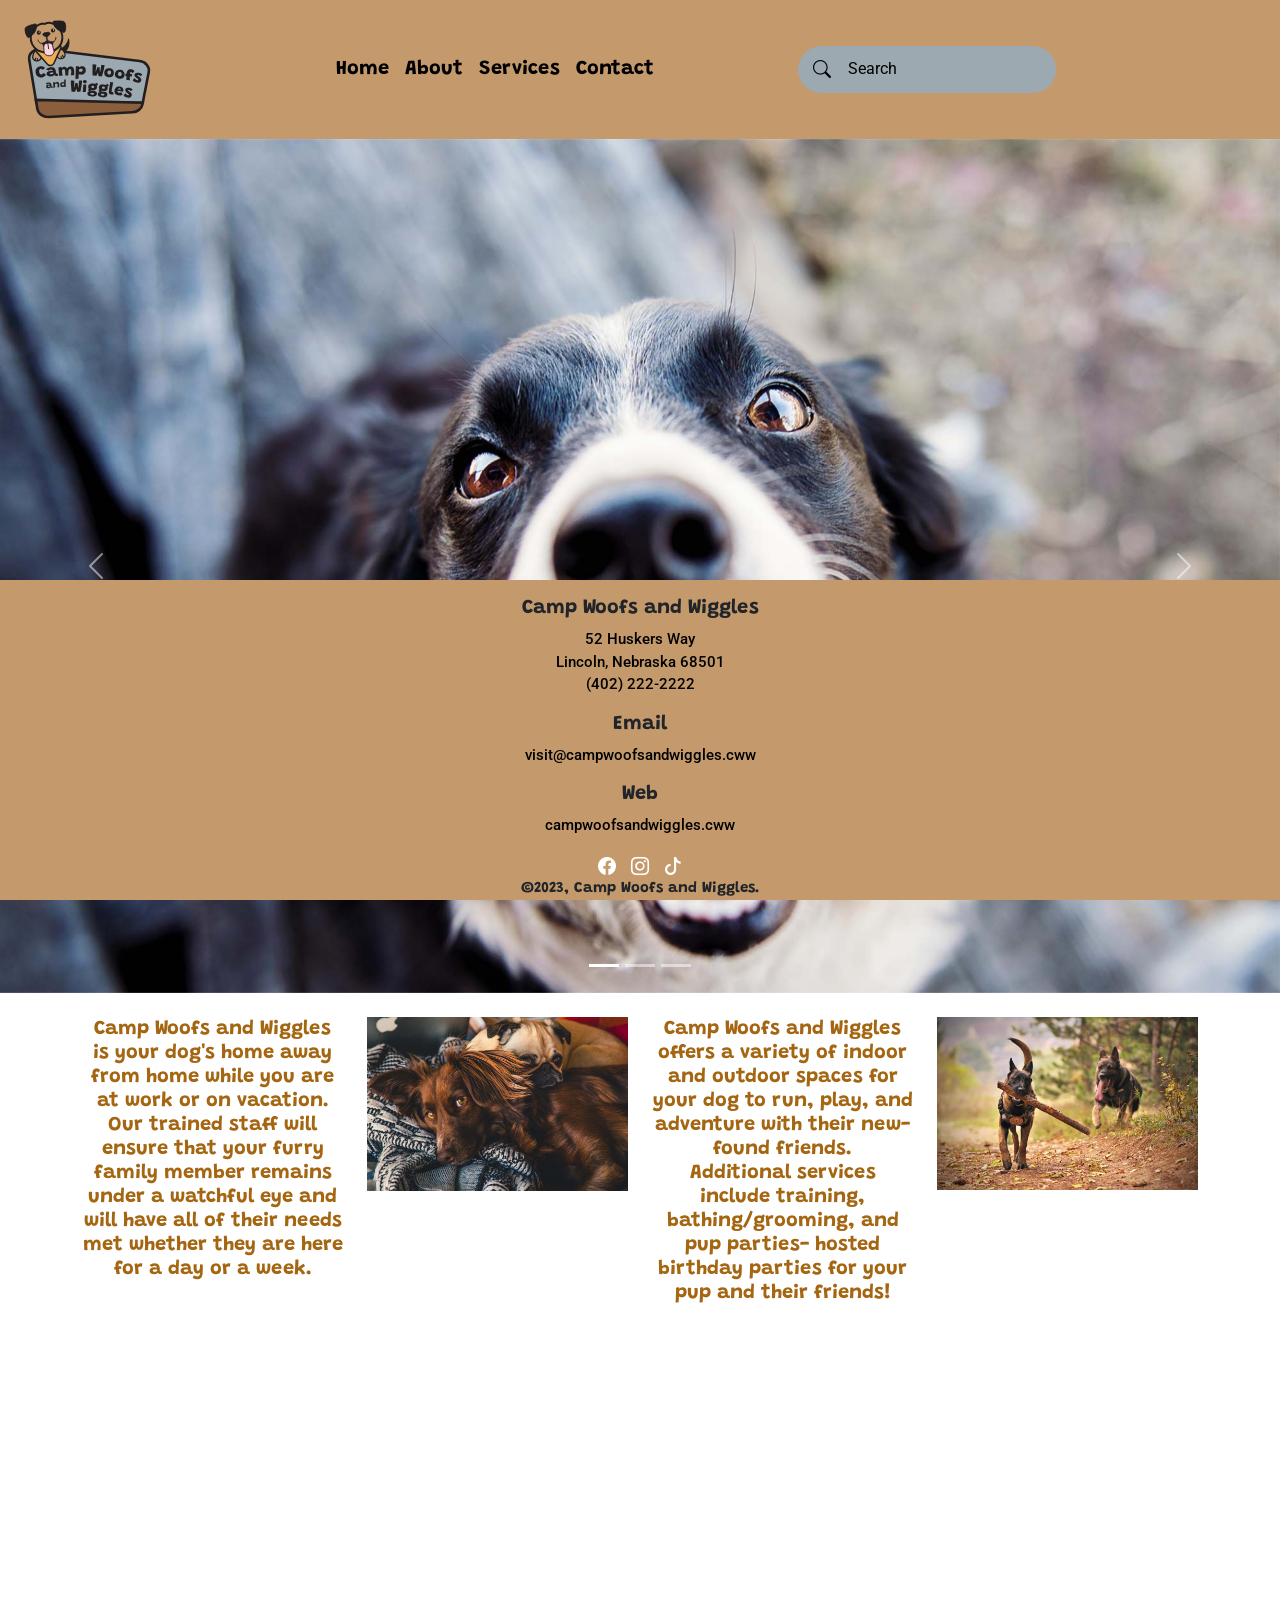
<file: index.html>
<!doctype html>
<html lang="en">
  <head>
    <meta charset="utf-8">
    <meta name="viewport" content="width=device-width, initial-scale=1">
    <title>Camp Woofs and Wiggles</title>
    <link href="https://cdn.jsdelivr.net/npm/bootstrap@5.3.3/dist/css/bootstrap.min.css" rel="stylesheet" integrity="sha384-QWTKZyjpPEjISv5WaRU9OFeRpok6YctnYmDr5pNlyT2bRjXh0JMhjY6hW+ALEwIH" crossorigin="anonymous">
    <link rel="preconnect" href="https://fonts.googleapis.com">
<link rel="preconnect" href="https://fonts.gstatic.com" crossorigin>
<link href="https://fonts.googleapis.com/css2?family=Grandstander:ital,wght@0,100..900;1,100..900&display=swap" rel="stylesheet">
<link rel="preconnect" href="https://fonts.googleapis.com">
<link rel="preconnect" href="https://fonts.gstatic.com" crossorigin>
<link href="https://fonts.googleapis.com/css2?family=Roboto:ital,wght@0,100;0,300;0,400;0,500;0,700;0,900;1,100;1,300;1,400;1,500;1,700;1,900&display=swap" rel="stylesheet">
<link rel="stylesheet" href="css/style.css">
<link rel="stylesheet" href="https://cdn.jsdelivr.net/npm/bootstrap-icons@1.11.3/font/bootstrap-icons.min.css">
  </head>
  <body>
    <nav class="navbar navbar-expand-lg bg-custom">
        <div class="container-fluid">
          <a class="navbar-brand" href="index.html"><img src="images/brandlogo.svg" alt="brand logo" class="logo"></a>
          <button class="navbar-toggler" type="button" data-bs-toggle="collapse" data-bs-target="#navbarTogglerDemo02" aria-controls="navbarTogglerDemo02" aria-expanded="false" aria-label="Toggle navigation">
            <span class="navbar-toggler-icon"></span>
          </button>
          <div class="collapse navbar-collapse" id="navbarTogglerDemo02">
            <ul class="navbar-nav me-auto mb-2 mb-lg-0">
              <li class="nav-item">
                <a class="nav-link" href="index.html">Home</a>
              </li>
              <li class="nav-item">
                <a class="nav-link" href="about.html">About</a>
              </li>
              <li class="nav-item">
                <a class="nav-link" href="services.html">Services</a>
              </li>
              <li class="nav-item">
                <a class="nav-link" href="contact.html">Contact</a>
              </li>
            </ul>
            
            <form>
                  <div class="search">
                    <span class=" search-icon bi bi-search"></span>
                    <input class="search-input" name="search" id="search" type="search" placeholder="Search" aria-labelledby="search">
                </div>
               
              </form>
            
            </div>
            </div>
                 
      </nav>
      <div id="carouselExampleIndicators" class="carousel slide">
        <div class="carousel-indicators">
          <button type="button" data-bs-target="#carouselExampleIndicators" data-bs-slide-to="0" class="active" aria-current="true" aria-label="Slide 1"></button>
          <button type="button" data-bs-target="#carouselExampleIndicators" data-bs-slide-to="1" aria-label="Slide 2"></button>
          <button type="button" data-bs-target="#carouselExampleIndicators" data-bs-slide-to="2" aria-label="Slide 3"></button>
        </div>
        <div class="carousel-inner">
          <div class="carousel-item active">
            <img src="images/adult-black-white-border-collie.jpg" class="d-block w-100" alt="adult black white border collie">
          </div>
          <div class="carousel-item">
            <img src="images/adult-short-coated-dog-sleeping.jpg" class="d-block w-100" alt="adult short coated dog sleeping">
          </div>
          <div class="carousel-item">
            <img src="images/adult-white-dogs-sharing-affection.jpg" class="d-block w-100" alt="adult white dogs sharing affection">
          </div>
        </div>
        <button class="carousel-control-prev" type="button" data-bs-target="#carouselExampleIndicators" data-bs-slide="prev">
          <span class="carousel-control-prev-icon" aria-hidden="true"></span>
          <span class="visually-hidden">Previous</span>
        </button>
        <button class="carousel-control-next" type="button" data-bs-target="#carouselExampleIndicators" data-bs-slide="next">
          <span class="carousel-control-next-icon" aria-hidden="true"></span>
          <span class="visually-hidden">Next</span>
        </button>
      </div>

      <div class="container text-center m-4 mx-auto">
        <div class="row">
          <div class="col-lg-3">
            <h1>Camp Woofs and Wiggles <br> is your dog's home
              away from home while you are at work or on
              vacation. <br> Our
              trained staff will ensure that your furry family
              member remains under a watchful eye and will
              have all of their needs met whether they are here
              for a day or a week.</h1>
          </div>
          <div class="col-lg-3">
            <img src="images/brown-gordon-setter-and-pug.jpg" alt="brown gordon setter and pug" class="img-fluid">
          </div>
          <div class="col-lg-3">
            <h1>Camp Woofs and Wiggles <br> offers a variety of indoor
              and outdoor spaces for your dog to run, play,
              and adventure with their new-found friends.<br> Additional services include
              training, bathing/grooming, and pup parties-
              hosted birthday parties for your pup and
              their friends! </h1>
          </div>
          <div class="col-lg-3">
            <img src="images/two-adult-german-shepherds-running.jpg" alt="two adult german shepherds running" class="img-fluid">
          </div>
        </div>
      </div>

      <footer class="footer mt-auto py-3 fixed-bottom">
        <div class="container text-center">
              <h2>Camp Woofs and Wiggles</h2>
              <p>52 Huskers Way <br>Lincoln, Nebraska 68501 <br>(402) 222-2222</p>
              <h2>Email</h2>
              <p>visit@campwoofsandwiggles.cww</p>
              <h2>Web</h2>
              <p>campwoofsandwiggles.cww</p>
              <a href="#"><i class="bi bi-facebook"></i></a>
              <a href=#><i class="bi bi-instagram"></i></a>
              <a href="#"><i class="bi bi-tiktok"></i></a>
              <h3>&copy;2023, Camp Woofs and Wiggles.</h3>
            </div>
      </footer>
    <script src="https://cdn.jsdelivr.net/npm/bootstrap@5.3.3/dist/js/bootstrap.bundle.min.js" integrity="sha384-YvpcrYf0tY3lHB60NNkmXc5s9fDVZLESaAA55NDzOxhy9GkcIdslK1eN7N6jIeHz" crossorigin="anonymous"></script>
  </body>
</html>
</file>
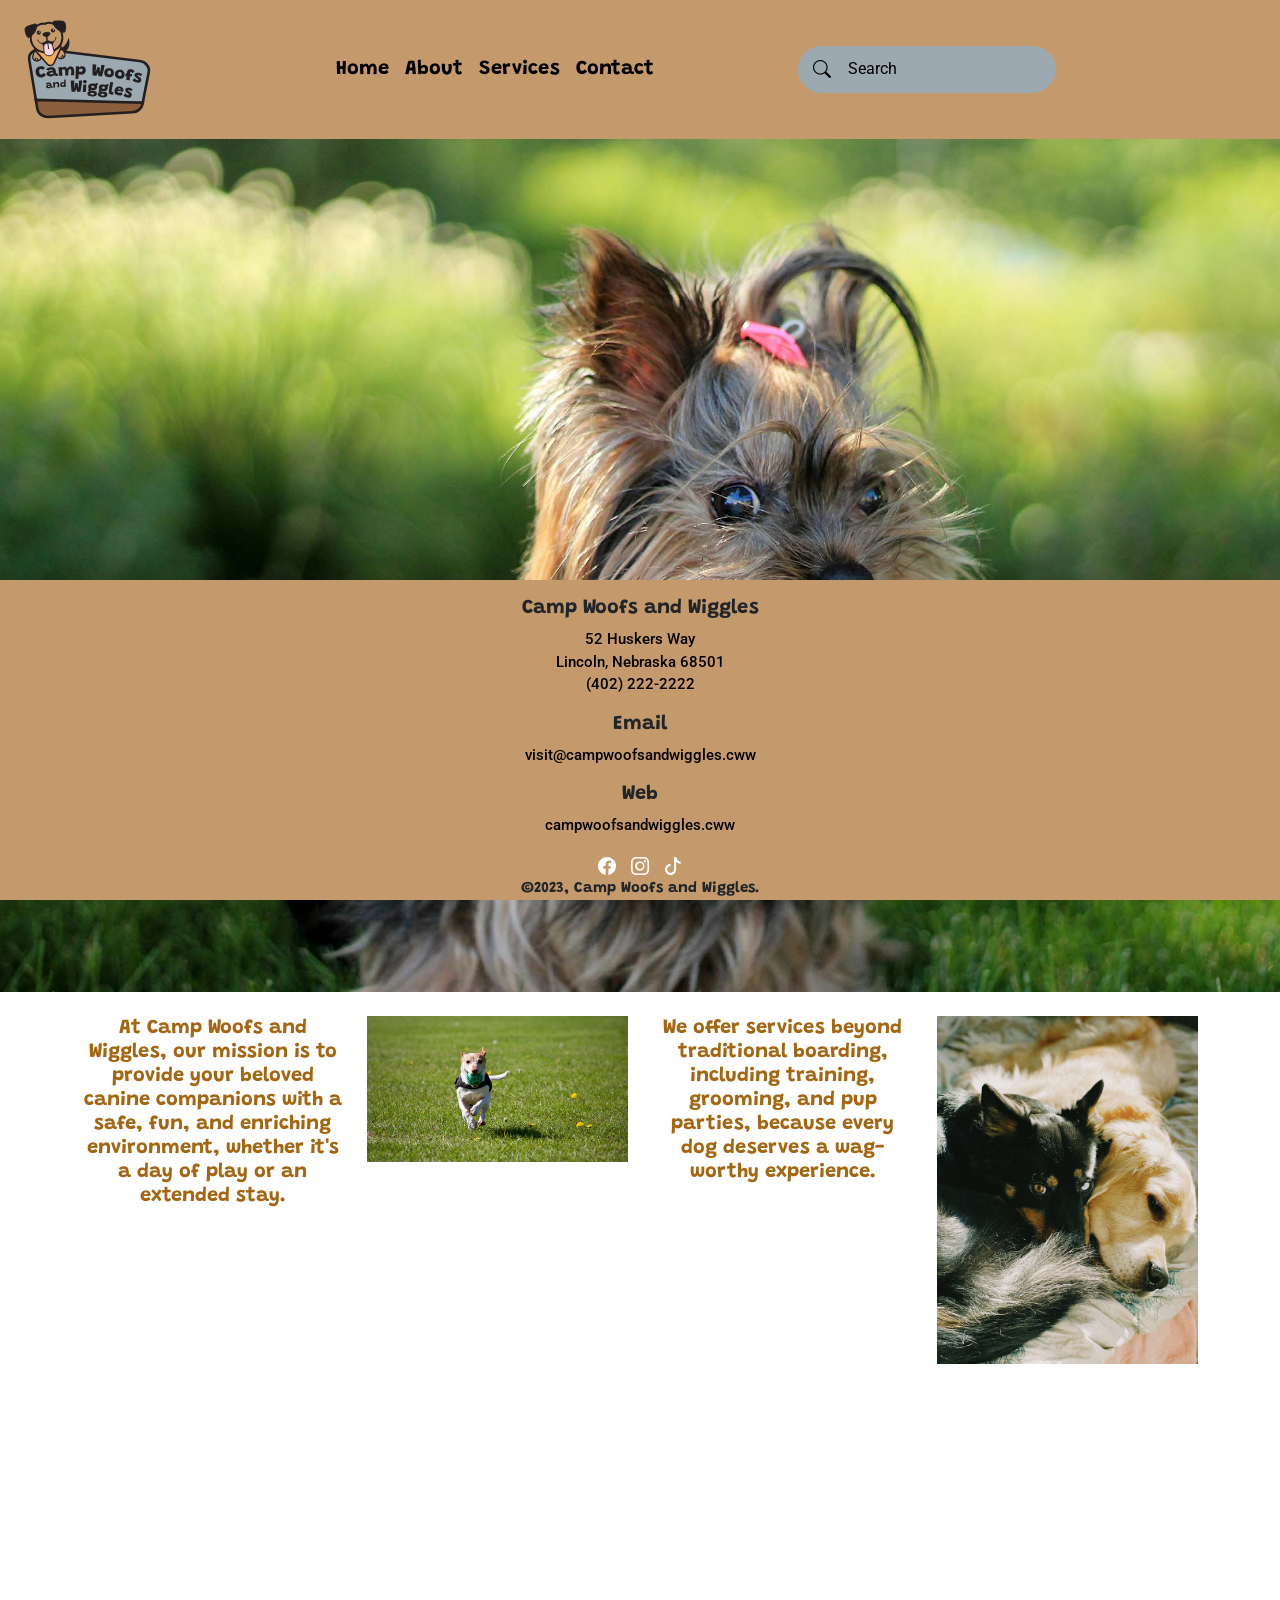
<file: about.html>
<!doctype html>
<html lang="en">
  <head>
    <meta charset="utf-8">
    <meta name="viewport" content="width=device-width, initial-scale=1">
    <title>Camp Woofs and Wiggles</title>
    <link href="https://cdn.jsdelivr.net/npm/bootstrap@5.3.3/dist/css/bootstrap.min.css" rel="stylesheet" integrity="sha384-QWTKZyjpPEjISv5WaRU9OFeRpok6YctnYmDr5pNlyT2bRjXh0JMhjY6hW+ALEwIH" crossorigin="anonymous">
    <link rel="preconnect" href="https://fonts.googleapis.com">
<link rel="preconnect" href="https://fonts.gstatic.com" crossorigin>
<link href="https://fonts.googleapis.com/css2?family=Grandstander:ital,wght@0,100..900;1,100..900&display=swap" rel="stylesheet">
<link rel="preconnect" href="https://fonts.googleapis.com">
<link rel="preconnect" href="https://fonts.gstatic.com" crossorigin>
<link href="https://fonts.googleapis.com/css2?family=Roboto:ital,wght@0,100;0,300;0,400;0,500;0,700;0,900;1,100;1,300;1,400;1,500;1,700;1,900&display=swap" rel="stylesheet">
<link rel="stylesheet" href="css/style.css">
<link rel="stylesheet" href="https://cdn.jsdelivr.net/npm/bootstrap-icons@1.11.3/font/bootstrap-icons.min.css">
  </head>
  <body>
    <nav class="navbar navbar-expand-lg bg-custom">
        <div class="container-fluid">
          <a class="navbar-brand" href="index.html"><img src="images/brandlogo.svg" alt="brand logo" class="logo"></a>
          <button class="navbar-toggler" type="button" data-bs-toggle="collapse" data-bs-target="#navbarTogglerDemo02" aria-controls="navbarTogglerDemo02" aria-expanded="false" aria-label="Toggle navigation">
            <span class="navbar-toggler-icon"></span>
          </button>
          <div class="collapse navbar-collapse" id="navbarTogglerDemo02">
            <ul class="navbar-nav me-auto mb-2 mb-lg-0">
              <li class="nav-item">
                <a class="nav-link" href="index.html">Home</a>
              </li>
              <li class="nav-item">
                <a class="nav-link" href="about.html">About</a>
              </li>
              <li class="nav-item">
                <a class="nav-link" href="services.html">Services</a>
              </li>
              <li class="nav-item">
                <a class="nav-link" href="contact.html">Contact</a>
              </li>
            </ul>
            
            <form>
              
                <div class="search">
                    <span class=" search-icon bi bi-search"></span>
                    <input class="search-input" name="search" id="search" type="search" placeholder="Search" aria-labelledby="search">
                </div>
              </form>
            
            </div>
            </div>
      </nav>
      
      <div class="hero-image">
        <img src="images/yorkshire-terrier-dog-in-garden.jpg" class="d-block w-100" alt="yorkshire terrier dog in garden">
      </div>
     
      <div class="container text-center m-4 mx-auto">
        <div class="row">
          <div class="col-lg-3">
            <h1>At Camp Woofs and Wiggles, our mission is to
              provide your beloved canine companions with
              a safe, fun, and enriching environment, whether
              it's a day of play or an extended stay.</h1>
          </div>
          <div class="col-lg-3">
            <img src="images/small-dog-running-on-grass.jpg" alt="small dog running on grass" class="img-fluid">
          </div>
          <div class="col-lg-3">
            <h1>We offer
              services beyond traditional boarding, including
              training, grooming, and pup parties, because
              every dog deserves a wag-worthy experience. </h1>
          </div>
          <div class="col-lg-3">
            <img src="images/two-adult-dogs-lying-together.jpg" alt="two adult dogs lying together" class="img-fluid">
            
          </div>
        </div>
      </div>
    
      <footer class="footer mt-auto py-3 fixed-bottom">
        <div class="container text-center">
              <h2>Camp Woofs and Wiggles</h2>
              <p>52 Huskers Way <br>Lincoln, Nebraska 68501 <br>(402) 222-2222</p>
              <h2>Email</h2>
              <p>visit@campwoofsandwiggles.cww</p>
              <h2>Web</h2>
              <p>campwoofsandwiggles.cww</p>
              <a href="#"><i class="bi bi-facebook"></i></a>
              <a href=#><i class="bi bi-instagram"></i></a>
              <a href="#"><i class="bi bi-tiktok"></i></a>
              <h3>&copy;2023, Camp Woofs and Wiggles.</h3>
            </div>
      </footer>
    <script src="https://cdn.jsdelivr.net/npm/bootstrap@5.3.3/dist/js/bootstrap.bundle.min.js" integrity="sha384-YvpcrYf0tY3lHB60NNkmXc5s9fDVZLESaAA55NDzOxhy9GkcIdslK1eN7N6jIeHz" crossorigin="anonymous"></script>
  </body>
</html>
</file>
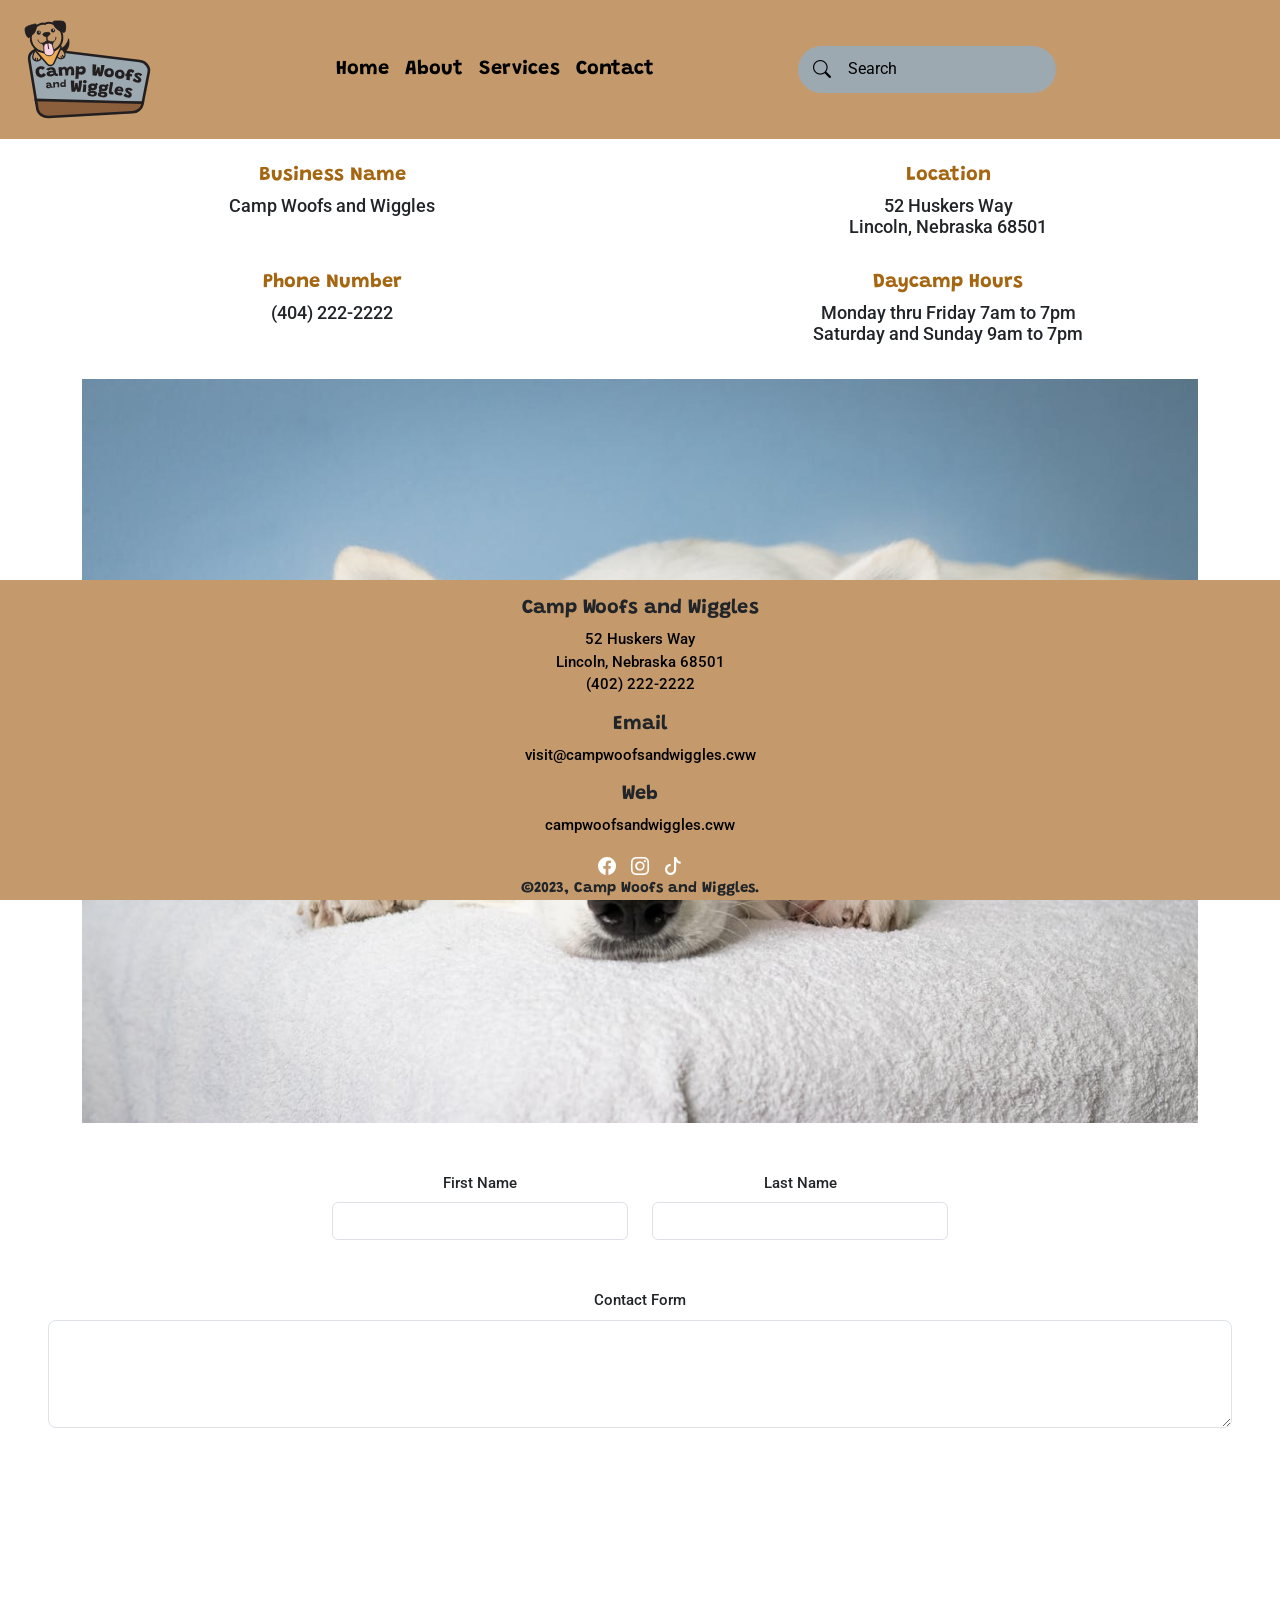
<file: contact.html>
<!doctype html>
<html lang="en">
  <head>
    <meta charset="utf-8">
    <meta name="viewport" content="width=device-width, initial-scale=1">
    <title>Camp Woofs and Wiggles</title>
    <link href="https://cdn.jsdelivr.net/npm/bootstrap@5.3.3/dist/css/bootstrap.min.css" rel="stylesheet" integrity="sha384-QWTKZyjpPEjISv5WaRU9OFeRpok6YctnYmDr5pNlyT2bRjXh0JMhjY6hW+ALEwIH" crossorigin="anonymous">
    <link rel="preconnect" href="https://fonts.googleapis.com">
<link rel="preconnect" href="https://fonts.gstatic.com" crossorigin>
<link href="https://fonts.googleapis.com/css2?family=Grandstander:ital,wght@0,100..900;1,100..900&display=swap" rel="stylesheet">
<link rel="preconnect" href="https://fonts.googleapis.com">
<link rel="preconnect" href="https://fonts.gstatic.com" crossorigin>
<link href="https://fonts.googleapis.com/css2?family=Roboto:ital,wght@0,100;0,300;0,400;0,500;0,700;0,900;1,100;1,300;1,400;1,500;1,700;1,900&display=swap" rel="stylesheet">
<link rel="stylesheet" href="css/style.css">
<link rel="stylesheet" href="https://cdn.jsdelivr.net/npm/bootstrap-icons@1.11.3/font/bootstrap-icons.min.css">
  </head>
  <body>
    <nav class="navbar navbar-expand-lg bg-custom">
        <div class="container-fluid">
          <a class="navbar-brand" href="index.html"><img src="images/brandlogo.svg" alt="brand logo" class="logo"></a>
          <button class="navbar-toggler" type="button" data-bs-toggle="collapse" data-bs-target="#navbarTogglerDemo02" aria-controls="navbarTogglerDemo02" aria-expanded="false" aria-label="Toggle navigation">
            <span class="navbar-toggler-icon"></span>
          </button>
          <div class="collapse navbar-collapse" id="navbarTogglerDemo02">
            <ul class="navbar-nav me-auto mb-2 mb-lg-0">
              <li class="nav-item">
                <a class="nav-link" href="index.html">Home</a>
              </li>
              <li class="nav-item">
                <a class="nav-link" href="about.html">About</a>
              </li>
              <li class="nav-item">
                <a class="nav-link" href="services.html">Services</a>
              </li>
              <li class="nav-item">
                <a class="nav-link" href="contact.html">Contact</a>
              </li>
            </ul>
            
            <form>
                <div class="search">
                    <span class=" search-icon bi bi-search"></span>
                    <input class="search-input" name="search" id="search" type="search" placeholder="Search" aria-labelledby="search">
                </div>
              </form>
            
            </div>
            </div>
          
      </nav>

      <div class="row m-4 text-center">
        <div class="col-6"><h1>Business Name</h1><h2>Camp Woofs and Wiggles</h2></div>
        <div class="col-6"><h1>Location</h1><h2>52 Huskers Way <br>Lincoln, Nebraska 68501<br></h2></div>
      </div>
    
    <div class="row m-4 text-center">
      <div class="col-6"><h1>Phone Number</h1><h2>(404) 222-2222</h2><br></div>
      <div class="col-6"><h1>Daycamp Hours</h1><h2>Monday thru Friday 7am to 7pm <br>Saturday and Sunday 9am to 7pm <br></h2></div>
    </div>

    <div class="container mb-5 ">
      <img src="images/medium-white-dog-on-textile.jpg" alt="medium white dog on textile" class="img-fluid">
    </div>
    
  <form class="row mx-auto g-4 text-center">
    <div class="col-md-6">
      <label for="myFirstName" class="form-label">First Name</label>
      <input type="text" class="form-control" id="myFirstName" name="myFirstName">
    </div>
    <div class="col-md-6">
      <label for="myLastName" class="form-label">Last Name</label>
      <input type="text" class="form-control" id="myLastName" name="myLastName">
    </div>
  </form>
    <div class="m-5 text-center">
      <label for="exampleFormControlTextarea1" class="form-label">Contact Form</label>
      <textarea class="form-control form-control-lg" id="exampleFormControlTextarea1" rows="3"></textarea>
    </div>
      
      <footer class="footer mt-auto py-3 fixed-bottom">
        <div class="container text-center">
              <h2>Camp Woofs and Wiggles</h2>
              <p>52 Huskers Way <br>Lincoln, Nebraska 68501 <br>(402) 222-2222</p>
              <h2>Email</h2>
              <p>visit@campwoofsandwiggles.cww</p>
              <h2>Web</h2>
              <p>campwoofsandwiggles.cww</p>
              <a href="#"><i class="bi bi-facebook"></i></a>
              <a href=#><i class="bi bi-instagram"></i></a>
              <a href="#"><i class="bi bi-tiktok"></i></a>
              <h3>&copy;2023, Camp Woofs and Wiggles.</h3>
            </div>
      </footer>
    <script src="https://cdn.jsdelivr.net/npm/bootstrap@5.3.3/dist/js/bootstrap.bundle.min.js" integrity="sha384-YvpcrYf0tY3lHB60NNkmXc5s9fDVZLESaAA55NDzOxhy9GkcIdslK1eN7N6jIeHz" crossorigin="anonymous"></script>
  </body>
</html>
</file>
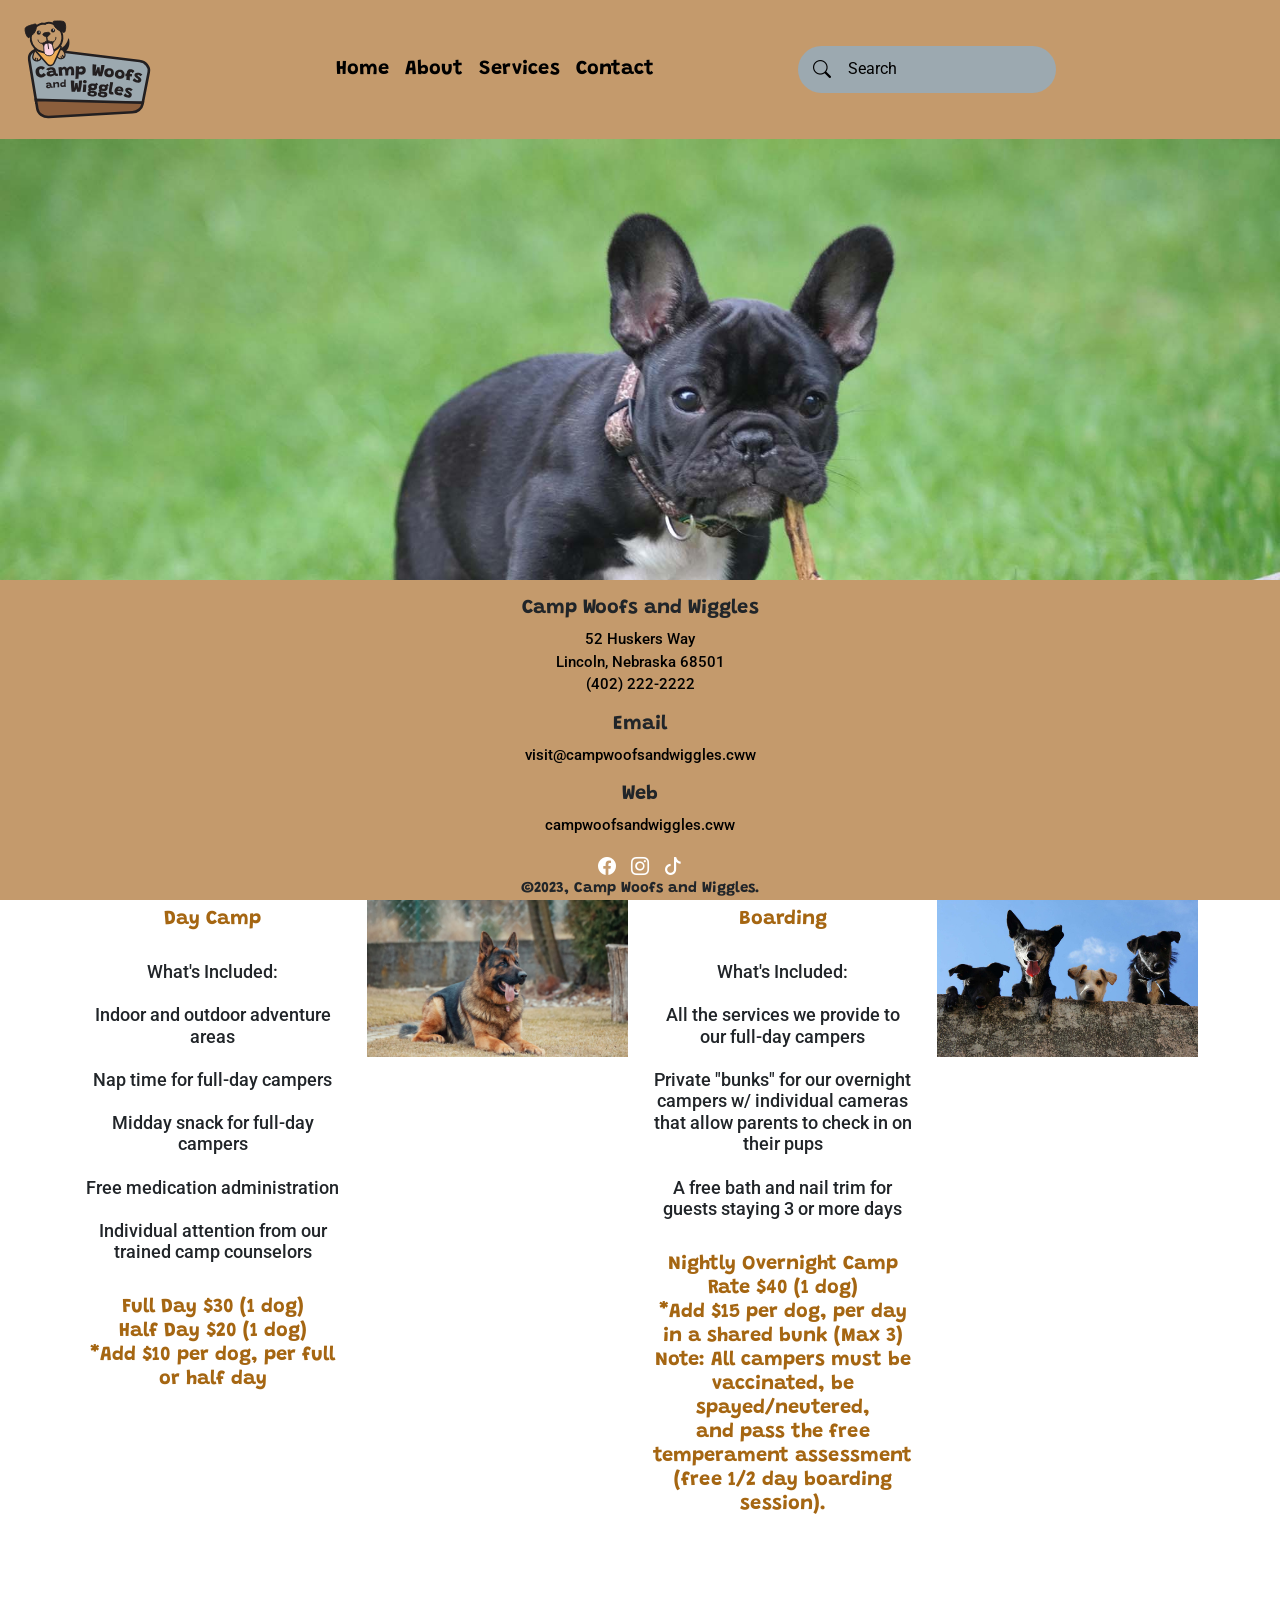
<file: services.html>
<!doctype html>
<html lang="en">
  <head>
    <meta charset="utf-8">
    <meta name="viewport" content="width=device-width, initial-scale=1">
    <title>Camp Woofs and Wiggles</title>
    <link href="https://cdn.jsdelivr.net/npm/bootstrap@5.3.3/dist/css/bootstrap.min.css" rel="stylesheet" integrity="sha384-QWTKZyjpPEjISv5WaRU9OFeRpok6YctnYmDr5pNlyT2bRjXh0JMhjY6hW+ALEwIH" crossorigin="anonymous">
    <link rel="preconnect" href="https://fonts.googleapis.com">
<link rel="preconnect" href="https://fonts.gstatic.com" crossorigin>
<link href="https://fonts.googleapis.com/css2?family=Grandstander:ital,wght@0,100..900;1,100..900&display=swap" rel="stylesheet">
<link rel="preconnect" href="https://fonts.googleapis.com">
<link rel="preconnect" href="https://fonts.gstatic.com" crossorigin>
<link href="https://fonts.googleapis.com/css2?family=Roboto:ital,wght@0,100;0,300;0,400;0,500;0,700;0,900;1,100;1,300;1,400;1,500;1,700;1,900&display=swap" rel="stylesheet">
<link rel="stylesheet" href="css/style.css">
<link rel="stylesheet" href="https://cdn.jsdelivr.net/npm/bootstrap-icons@1.11.3/font/bootstrap-icons.min.css">
  </head>
  <body>
    <nav class="navbar navbar-expand-lg bg-custom">
        <div class="container-fluid">
          <a class="navbar-brand" href="index.html"><img src="images/brandlogo.svg" alt="brand logo" class="logo"></a>
          <button class="navbar-toggler" type="button" data-bs-toggle="collapse" data-bs-target="#navbarTogglerDemo02" aria-controls="navbarTogglerDemo02" aria-expanded="false" aria-label="Toggle navigation">
            <span class="navbar-toggler-icon"></span>
          </button>
          <div class="collapse navbar-collapse" id="navbarTogglerDemo02">
            <ul class="navbar-nav me-auto mb-2 mb-lg-0">
              <li class="nav-item">
                <a class="nav-link" href="index.html">Home</a>
              </li>
              <li class="nav-item">
                <a class="nav-link" href="about.html">About</a>
              </li>
              <li class="nav-item">
                <a class="nav-link" href="services.html">Services</a>
              </li>
              <li class="nav-item">
                <a class="nav-link" href="contact.html">Contact</a>
              </li>
            </ul>
            
            <form>
                <div class="search">
                    <span class=" search-icon bi bi-search"></span>
                    <input class="search-input" name="search" id="search" type="search" placeholder="Search" aria-labelledby="search">
                </div>
              </form>

              
            
            </div>
            </div> 
      </nav>

       
      <div class="hero-image">
        <img src="images/french-bulldog-puppy-on-wood.jpg" class="d-block w-100" alt="french bulldog puppy on wood">
      </div>

      <div class="container text-center m-4 mx-auto">
        <div class="row">
          <div class="col-lg-3">
            
             
                <br><h1> Day Camp</h1>
              
                <h2><br> What's Included:<br>
                 <br>Indoor and outdoor adventure areas<br>
                 <br>Nap time for full-day campers<br>
                 <br>Midday snack for full-day campers<br>
                <br> Free medication administration<br>
                 <br>Individual attention from our trained camp counselors<br>
                </h2>
              
               
                 <h1><br>Full Day $30 (1 dog)
                 <br>Half Day $20 (1 dog)
                 <br>*Add $10 per dog, per full or half day
                </h1>
               
              
            
          </div>
          <div class="col-lg-3">
            <img src="images/adult-german-shepherd-on-ground.jpg" alt="adult german shepherd on ground" class="img-fluid">
          </div>
          <div class="col-lg-3">

            
              <br><h1>Boarding</h1>
            
              <h2>
                <br> What's Included:<br>
               <br> All the services we provide to our full-day campers<br>
               <br>Private "bunks" for our overnight campers w/ individual cameras that allow parents to check in on their pups<br>
               <br>A free bath and nail trim for guests staying 3 or more days<br>
              
              </h2>
            
               <h1><br>Nightly Overnight Camp Rate $40 (1 dog)
               <br>*Add $15 per dog, per day in a shared bunk (Max 3)
               <br> Note: All campers must be vaccinated, be spayed/neutered, <br>and pass the free temperament assessment (free 1/2 day boarding session).
              </h1>
            
            
          </div>
          <div class="col-lg-3">
            <img src="images/black-white-short-coated-dogs.jpg" alt="black white short coated dogs" class="img-fluid">
          </div>
        </div>
      </div>

      <footer class="footer mt-auto py-3 fixed-bottom">
        <div class="container text-center">
              <h2>Camp Woofs and Wiggles</h2>
              <p>52 Huskers Way <br>Lincoln, Nebraska 68501 <br>(402) 222-2222</p>
              <h2>Email</h2>
              <p>visit@campwoofsandwiggles.cww</p>
              <h2>Web</h2>
              <p>campwoofsandwiggles.cww</p>
              <a href="#"><i class="bi bi-facebook"></i></a>
              <a href=#><i class="bi bi-instagram"></i></a>
              <a href="#"><i class="bi bi-tiktok"></i></a>
              <h3>&copy;2023, Camp Woofs and Wiggles.</h3>
            </div>
      </footer>
    <script src="https://cdn.jsdelivr.net/npm/bootstrap@5.3.3/dist/js/bootstrap.bundle.min.js" integrity="sha384-YvpcrYf0tY3lHB60NNkmXc5s9fDVZLESaAA55NDzOxhy9GkcIdslK1eN7N6jIeHz" crossorigin="anonymous"></script>
  </body>
</html>
</file>
<file: css/style.css>
body {
    margin-bottom: 500px;
   
    
}

.nav-link:link{
    font-family:"Grandstander";
    font-weight: bold;
    color: #000;
    font-size: 20px;
}

.nav-link:hover{
    color: #ecac58;
}

.bg-custom{
    background-color: #c49a6c;
}

.logo{
    width: 50%;
}



h4 {
    font-family: "Grandstander";
    font-weight: bold;
    font-size: 15px;
   
}

p{
    font-family: "Roboto";
    font-weight: 500;
    font-size: 15px;
    color:#000;
}

li {
    font-family: "Roboto";
    font-weight: 500;
    font-size: 15px;
}

footer{
    background-color:#c49a6c ;
    width: 100%;
    height: 320px;
}

footer h2 {
    font-family: "Grandstander";
    font-weight: bold;
    font-size: 20px;
    
}

footer h3{
    font-family: "Grandstander";
    font-weight: bold;
    font-size: 15px;
}



.bi{
    color:#fff;
    font-size: 18px;
    margin-left: 5px;
    margin-right: 5px;
}

.search {
    width: max-content;
    display: flex;
    align-items: center;
    padding: 10px;
    border-radius: 28px;
    background: #9ca9b0;
    transition: box-shadow 0.25s;
 
    
}

.search:focus-within {
    box-shadow: 0 0 3px rgba(0, 0, 0, 0.75);
}

.search-input{
    font-size: 16px;
    font-family: "Roboto";
    color: #000;
    margin-left: 10px;
    outline: none;
    border: none;
    background: transparent;
    width: 200px;
}

.search-input::placeholder,
.search-icon{
    color: #000;
    
}

h2 {
    font-family: "Roboto";
    font-weight: 500;
    font-size: 18px;
  
}

h1 {
    font-family: "Grandstander";
    font-weight: bold;
    font-size: 20px;
    color: #A56612;

}

.form-label {
    font-family: "Roboto";
    font-weight: 500;
    font-size: 15px;
  
}

form {
  width: 50%;
}

.form-control .form-control-lg {
    width: 50%;
}

.col-lg-3 h4 {
    color: #c49a6c ;
}
</file>
